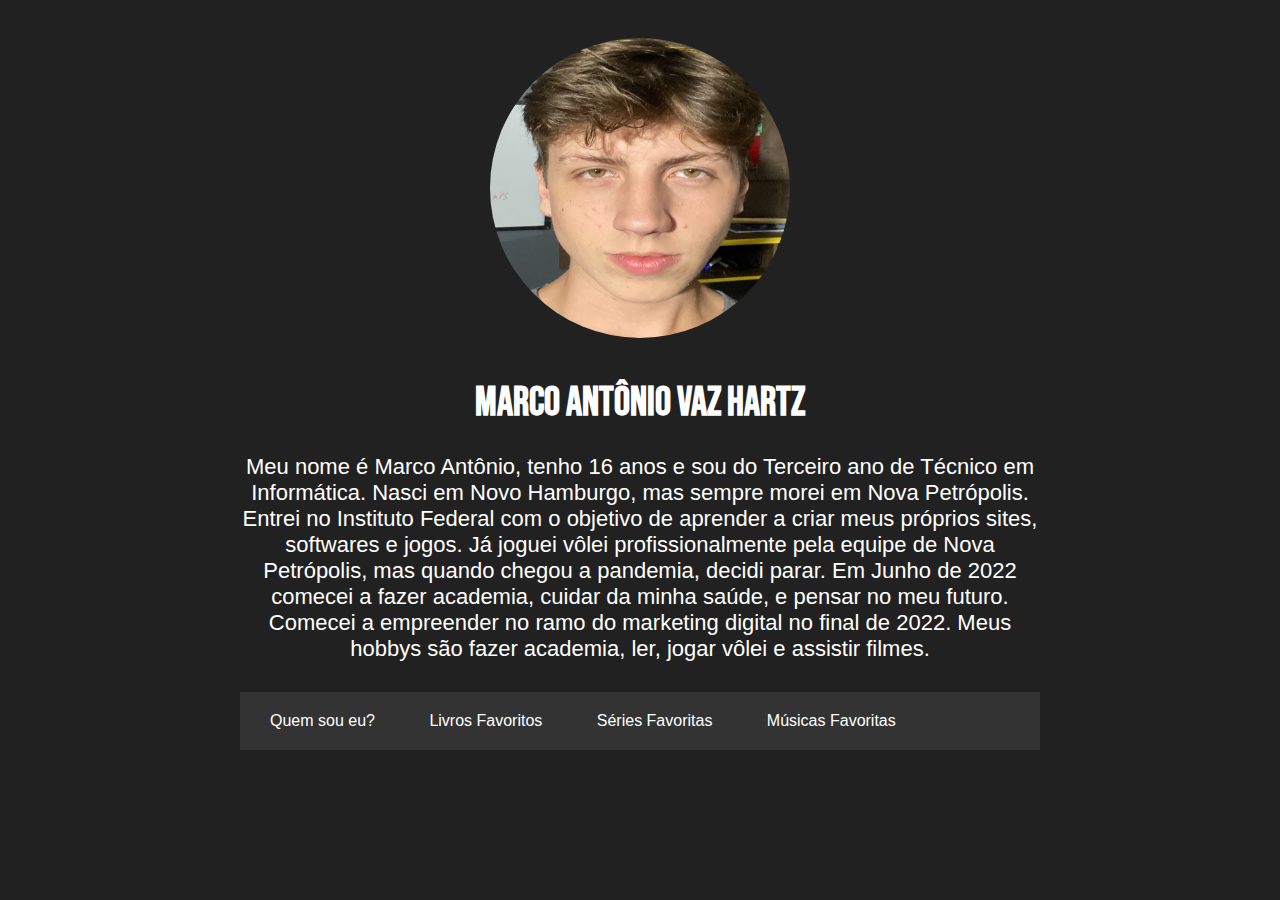
<file: index.html>
<!DOCTYPE html>
<html lang="pt-br">
<head>
    <meta charset="UTF-8">
    <meta name="viewport" content="width=device-width, initial-scale=1.0">
    <title>Quem sou Eu</title>
    <link rel="shortcut icon" type="image/jpg" href="M branco.jpg"/>
    <link rel="stylesheet" href="style.css">
    <link rel="preconnect" href="https://fonts.googleapis.com">
    <link rel="preconnect" href="https://fonts.gstatic.com" crossorigin>
    <link href="https://fonts.googleapis.com/css2?family=Bebas+Neue&display=swap" rel="stylesheet">
    
</head>
<body>
<div class="container">
    <div class="avatar-container">
        <img src="avatar.jpg" alt="Avatar">
        <div class="info">
            <h1>Marco Antônio Vaz Hartz</h1>
            <p>Meu nome é Marco Antônio, tenho 16 anos e sou do Terceiro ano de Técnico em Informática. 

                Nasci em Novo Hamburgo, mas sempre morei em Nova Petrópolis. 
                
                Entrei no Instituto Federal com o objetivo de aprender a criar meus próprios sites, softwares e jogos. 
                
                Já joguei vôlei profissionalmente pela equipe de Nova Petrópolis, mas quando chegou a pandemia, decidi parar. Em Junho de 2022 comecei a fazer academia, cuidar da minha saúde, e pensar no meu futuro.
                
                Comecei a empreender no ramo do marketing digital no final de 2022. 
                
                Meus hobbys são fazer academia, ler, jogar vôlei e assistir filmes.        
            </div>
    </div>
    <nav class="navbar">
        <ul class="menu-items">
            <li><a href="index.html">Quem sou eu?</a></li>
            <li><a href="livros-favoritos.html">Livros Favoritos</a></li>
            <li><a href="series-favoritas.html">Séries Favoritas</a></li>
            <li><a href="musicas-favoritas.html">Músicas Favoritas</a></li>
        </ul>
    </nav>
</div>
</body>
</html>
</file>
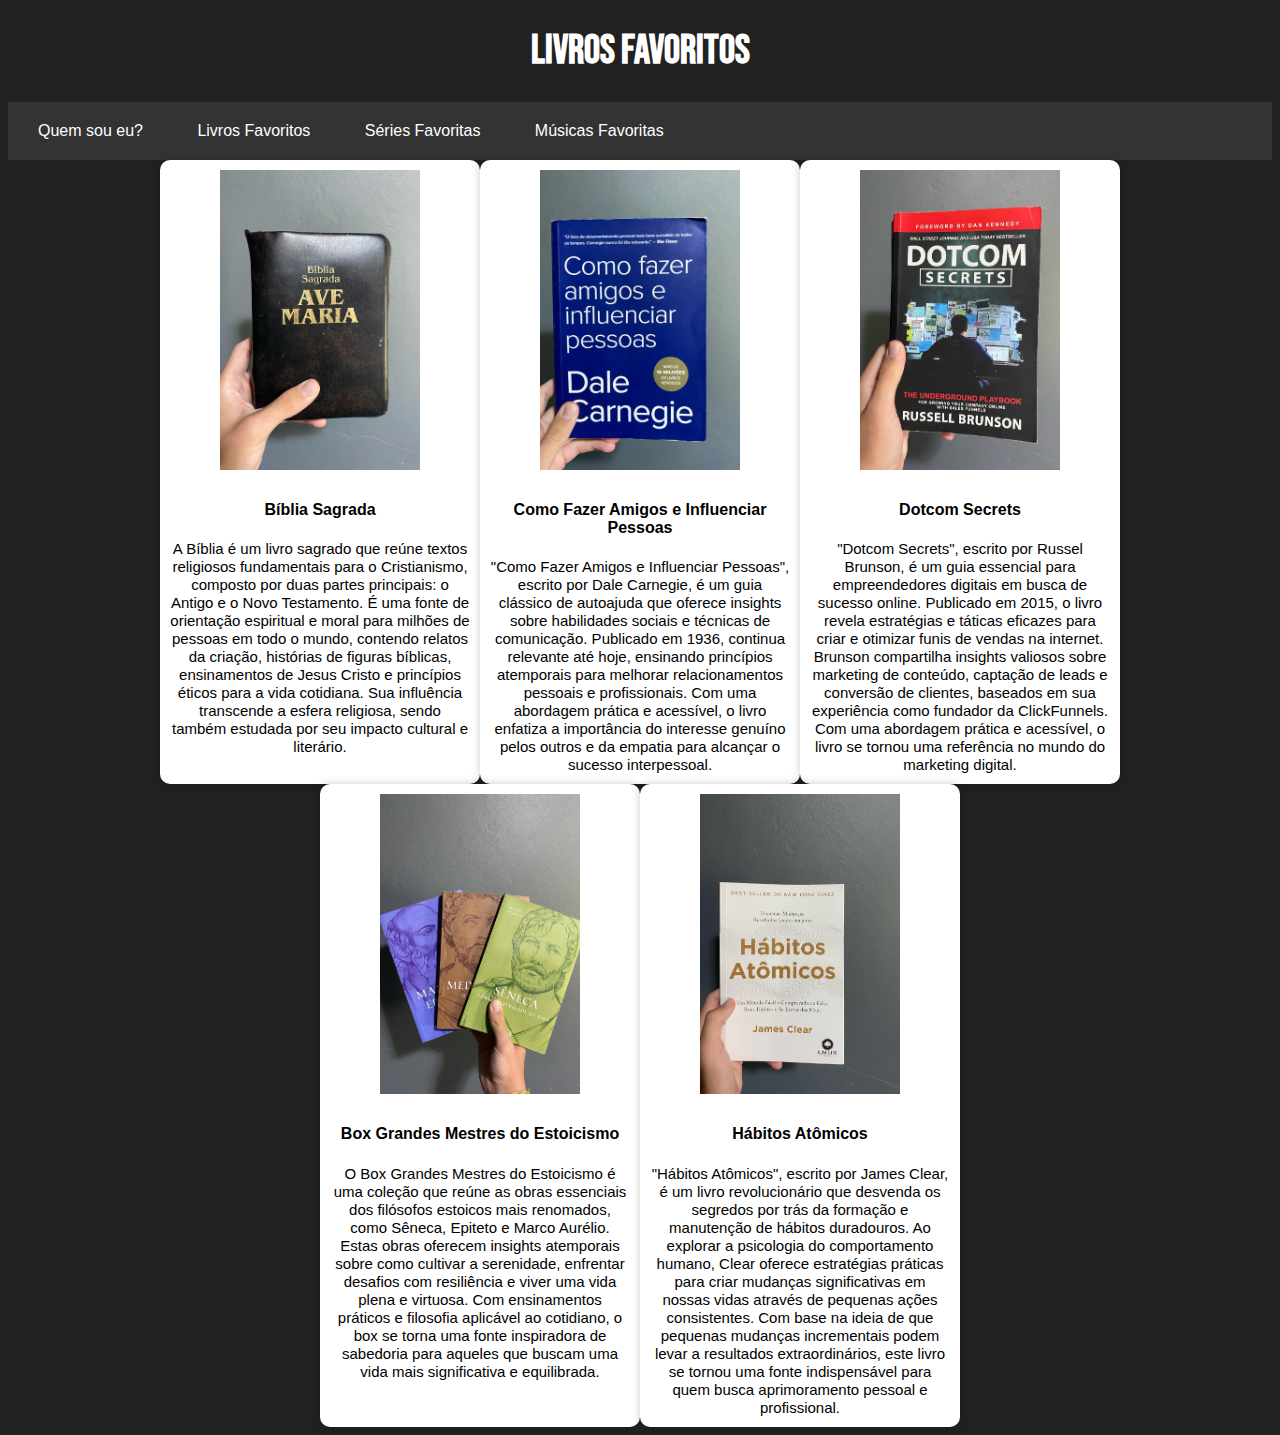
<file: livros-favoritos.html>
<!DOCTYPE html>
<html>
<head>
    <title>Livros Favoritos</title>
    <link rel="stylesheet" href="style.css">
    <link rel="shortcut icon" type="image/jpg" href="book (1).png"/>
    <link rel="preconnect" href="https://fonts.googleapis.com">
    <link rel="preconnect" href="https://fonts.gstatic.com" crossorigin>
    <link href="https://fonts.googleapis.com/css2?family=Bebas+Neue&display=swap" rel="stylesheet">
</head>
<body>
    <h1>Livros Favoritos</h1>
    <nav class="navbar">
        <ul class="menu-items">
            <li><a href="index.html">Quem sou eu?</a></li>
            <li><a href="livros-favoritos.html">Livros Favoritos</a></li>
            <li><a href="series-favoritas.html">Séries Favoritas</a></li>
            <li><a href="musicas-favoritas.html">Músicas Favoritas</a></li>
        </ul>
    </nav>
    <div class="livros-container">
        <div class="livro">
            <img src="livro-biblia.jpg" alt="Livro 1">
            <div class="info">
                <h4 class="title">Bíblia Sagrada</h4>
                <p2 class="description">
                    A Bíblia é um livro sagrado que reúne textos religiosos fundamentais para o Cristianismo, 
                    composto por duas partes principais: o Antigo e o Novo Testamento. É uma fonte de orientação espiritual e 
                    moral para milhões de pessoas em todo o mundo, contendo relatos da criação, histórias de figuras bíblicas, 
                    ensinamentos de Jesus Cristo e princípios éticos para a vida cotidiana. Sua influência transcende a esfera religiosa, 
                    sendo também estudada por seu impacto cultural e literário.
                </p2>
            </div>
        </div>
        <div class="livro">
            <img src="livro-comofazer.jpg" alt="Livro 2">
            <div class="info">
                <h4 class="title">Como Fazer Amigos e Influenciar Pessoas</h4>
                <p2 class="description">
                    "Como Fazer Amigos e Influenciar Pessoas", escrito por Dale Carnegie, 
                    é um guia clássico de autoajuda que oferece insights sobre habilidades sociais e técnicas de comunicação. 
                    Publicado em 1936, continua relevante até hoje, ensinando princípios atemporais para melhorar relacionamentos pessoais e profissionais. 
                    Com uma abordagem prática e acessível, o livro enfatiza a importância do interesse genuíno pelos outros e 
                    da empatia para alcançar o sucesso interpessoal.
                </p2>
            </div>
        </div>
        <div class="livro">
            <img src="livro-dotcom.jpg" alt="Livro 3">
            <div class="info">
                <h4 class="title">Dotcom Secrets</h4>
                <p2 class="description">
                    "Dotcom Secrets", escrito por Russel Brunson, é um guia essencial para empreendedores digitais em busca de sucesso online. 
                    Publicado em 2015, o livro revela estratégias e táticas eficazes para criar e otimizar funis de vendas na internet. 
                    Brunson compartilha insights valiosos sobre marketing de conteúdo, captação de leads e conversão de clientes, 
                    baseados em sua experiência como fundador da ClickFunnels. Com uma abordagem prática e acessível, 
                    o livro se tornou uma referência no mundo do marketing digital.
                </p2>
            </div>
        </div>
        <div class="livro">
            <img src="livro-estoicismo.jpg" alt="Livro 4">
            <div class="info">
                <h4 class="title">Box Grandes Mestres do Estoicismo</h4>
                <p2 class="description">
                    O Box Grandes Mestres do Estoicismo é uma coleção que reúne as obras essenciais dos filósofos estoicos mais renomados, 
                    como Sêneca, Epiteto e Marco Aurélio. Estas obras oferecem insights atemporais sobre como cultivar a serenidade, 
                    enfrentar desafios com resiliência e viver uma vida plena e virtuosa. Com ensinamentos práticos e filosofia aplicável ao cotidiano, 
                    o box se torna uma fonte inspiradora de sabedoria para aqueles que buscam uma vida mais significativa e equilibrada.
                </p2>
            </div>
        </div>
        <div class="livro">
            <img src="livro-habitosatomicos.jpg" alt="Livro 5">
            <div class="info">
                <h4 class="title">Hábitos Atômicos</h4>
                <p2 class="description">
                    "Hábitos Atômicos", escrito por James Clear, é um livro revolucionário que desvenda os segredos por trás da formação e manutenção de hábitos duradouros. 
                    Ao explorar a psicologia do comportamento humano, Clear oferece estratégias práticas para criar mudanças significativas em nossas vidas através 
                    de pequenas ações consistentes. Com base na ideia de que pequenas mudanças incrementais podem levar a resultados extraordinários, este livro 
                    se tornou uma fonte indispensável para quem busca aprimoramento pessoal e profissional.
                </p2>
            </div>
            
        </div>
    </div>
</body>
</html>
</file>
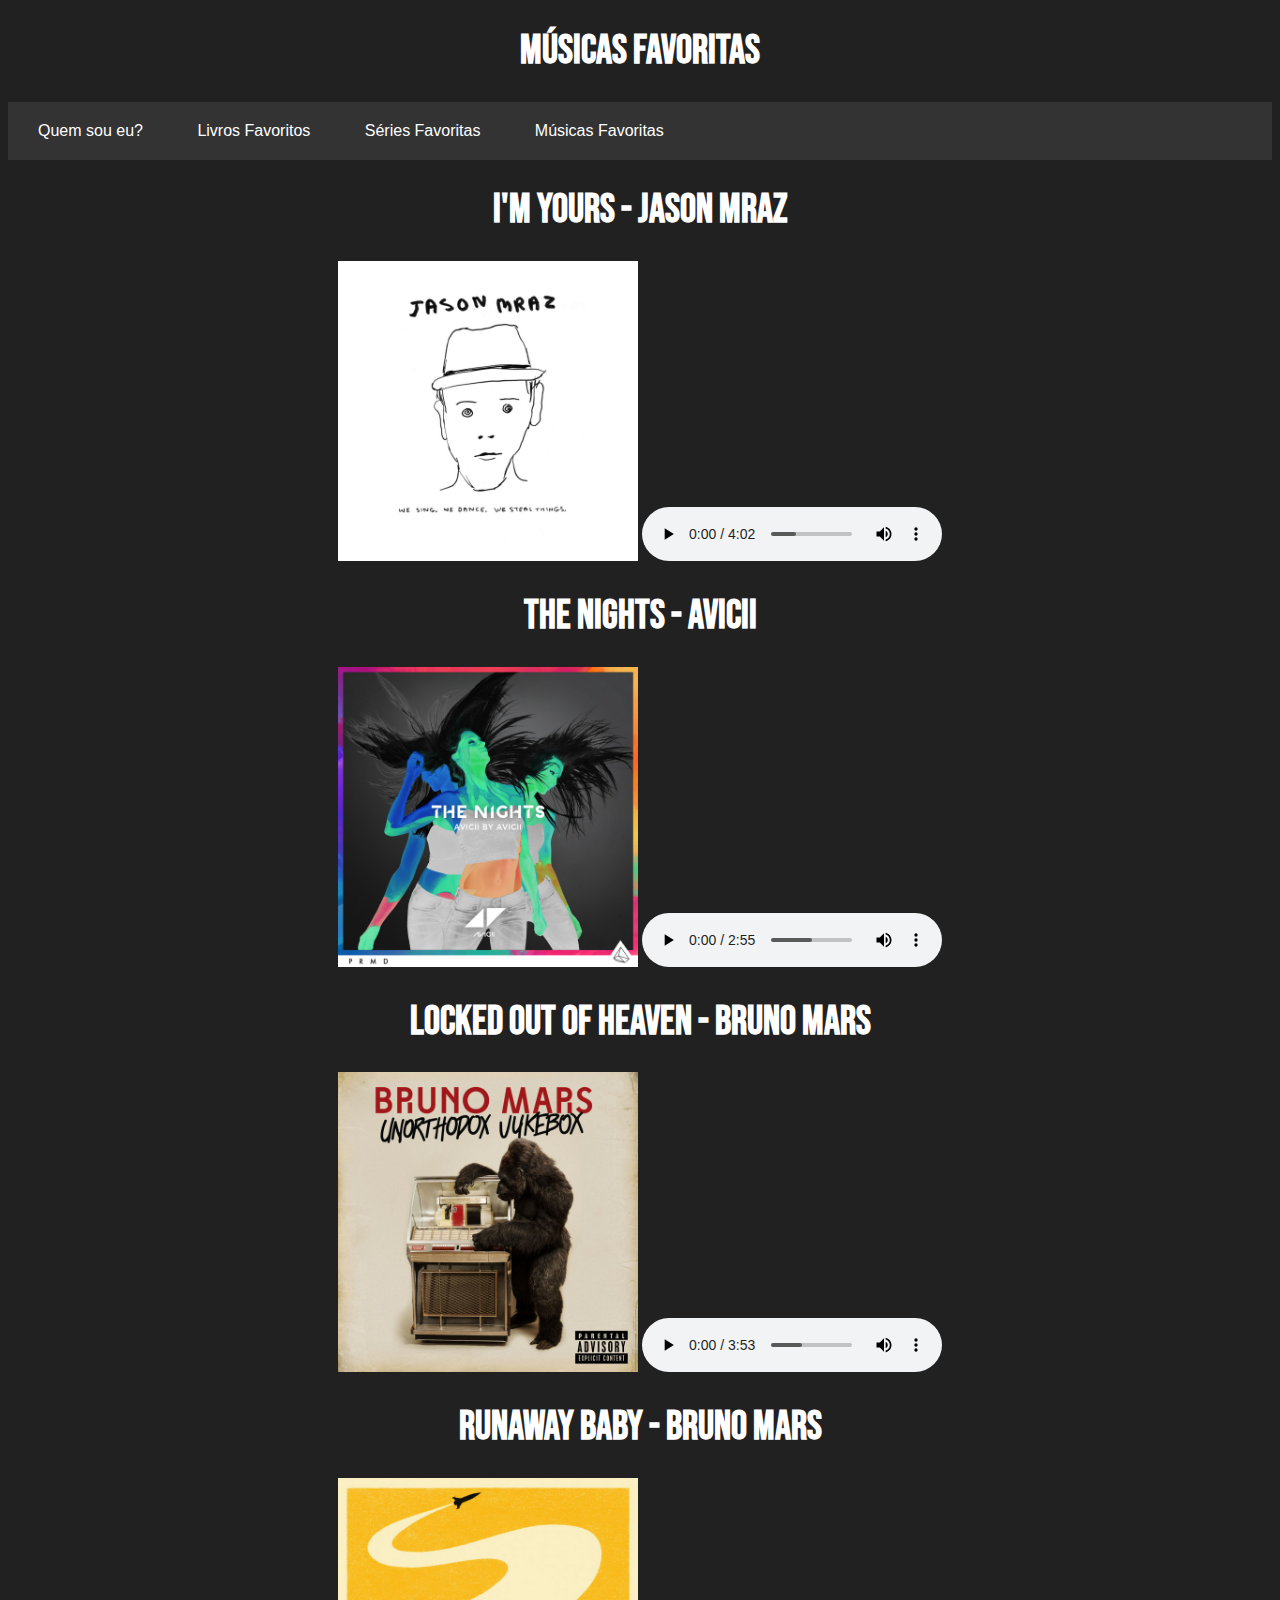
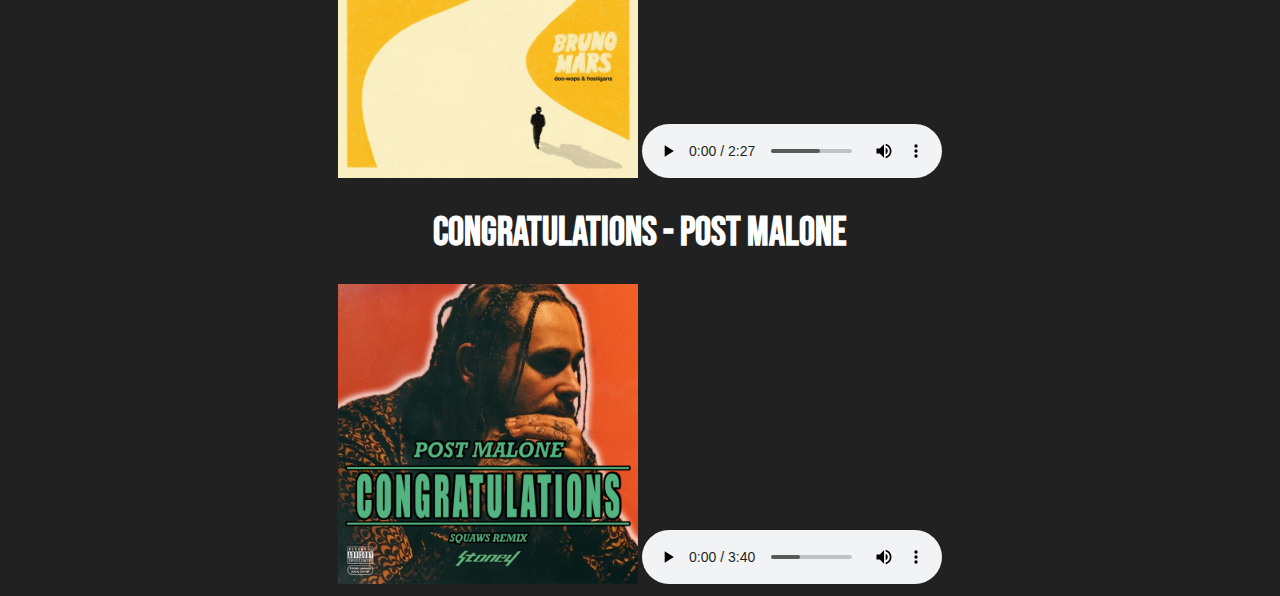
<file: musicas-favoritas.html>
<!DOCTYPE html>
<html>
<head>
    <title>Músicas Favoritas</title>
    <link rel="stylesheet" href="style.css">
    <link rel="shortcut icon" type="image/jpg" href="music-note.png"/>
    <link rel="preconnect" href="https://fonts.googleapis.com">
    <link rel="preconnect" href="https://fonts.gstatic.com" crossorigin>
    <link href="https://fonts.googleapis.com/css2?family=Bebas+Neue&display=swap" rel="stylesheet">
</head>
<body>
    <h1>Músicas Favoritas</h1>
    <nav class="navbar">
        <ul class="menu-items">
            <li><a href="index.html">Quem sou eu?</a></li>
            <li><a href="livros-favoritos.html">Livros Favoritos</a></li>
            <li><a href="series-favoritas.html">Séries Favoritas</a></li>
            <li><a href="musicas-favoritas.html">Músicas Favoritas</a></li>
        </ul>
    </nav>
    </div>
<div class="musica">
    <h1> I'm yours - Jason Mraz</h1>
    <img src="imyoursimg.jpeg" alt="">
    <audio controls>
        <source src="imyours.mp3">
    </audio>
    

    <h1>The Nights - Avicii</h1>
    <img src="nightsimg.jpeg" alt="">
    <audio controls>
        <source src="thenights.mp3">
    </audio>
    

    <h1> Locked Out of Heaven - Bruno Mars</h1>
    <img src="lockedout.jpeg" alt="">
    <audio controls>
        <source src="lockedoutofhaven.mp3">
    </audio>
    

    <h1> Runaway Baby - Bruno Mars</h1>
    <img src="runawayimg.jpeg" alt="">
    <audio controls>
        <source src="runaway.mp3">
    </audio>

    <h1> Congratulations - Post Malone</h1>
    <img src="congratulationsimg.jpeg" widalt="">
    <audio controls>
        <source src="congratulations.mp3">
    </audio>
    
</div>
    
</body>
</html>
</file>
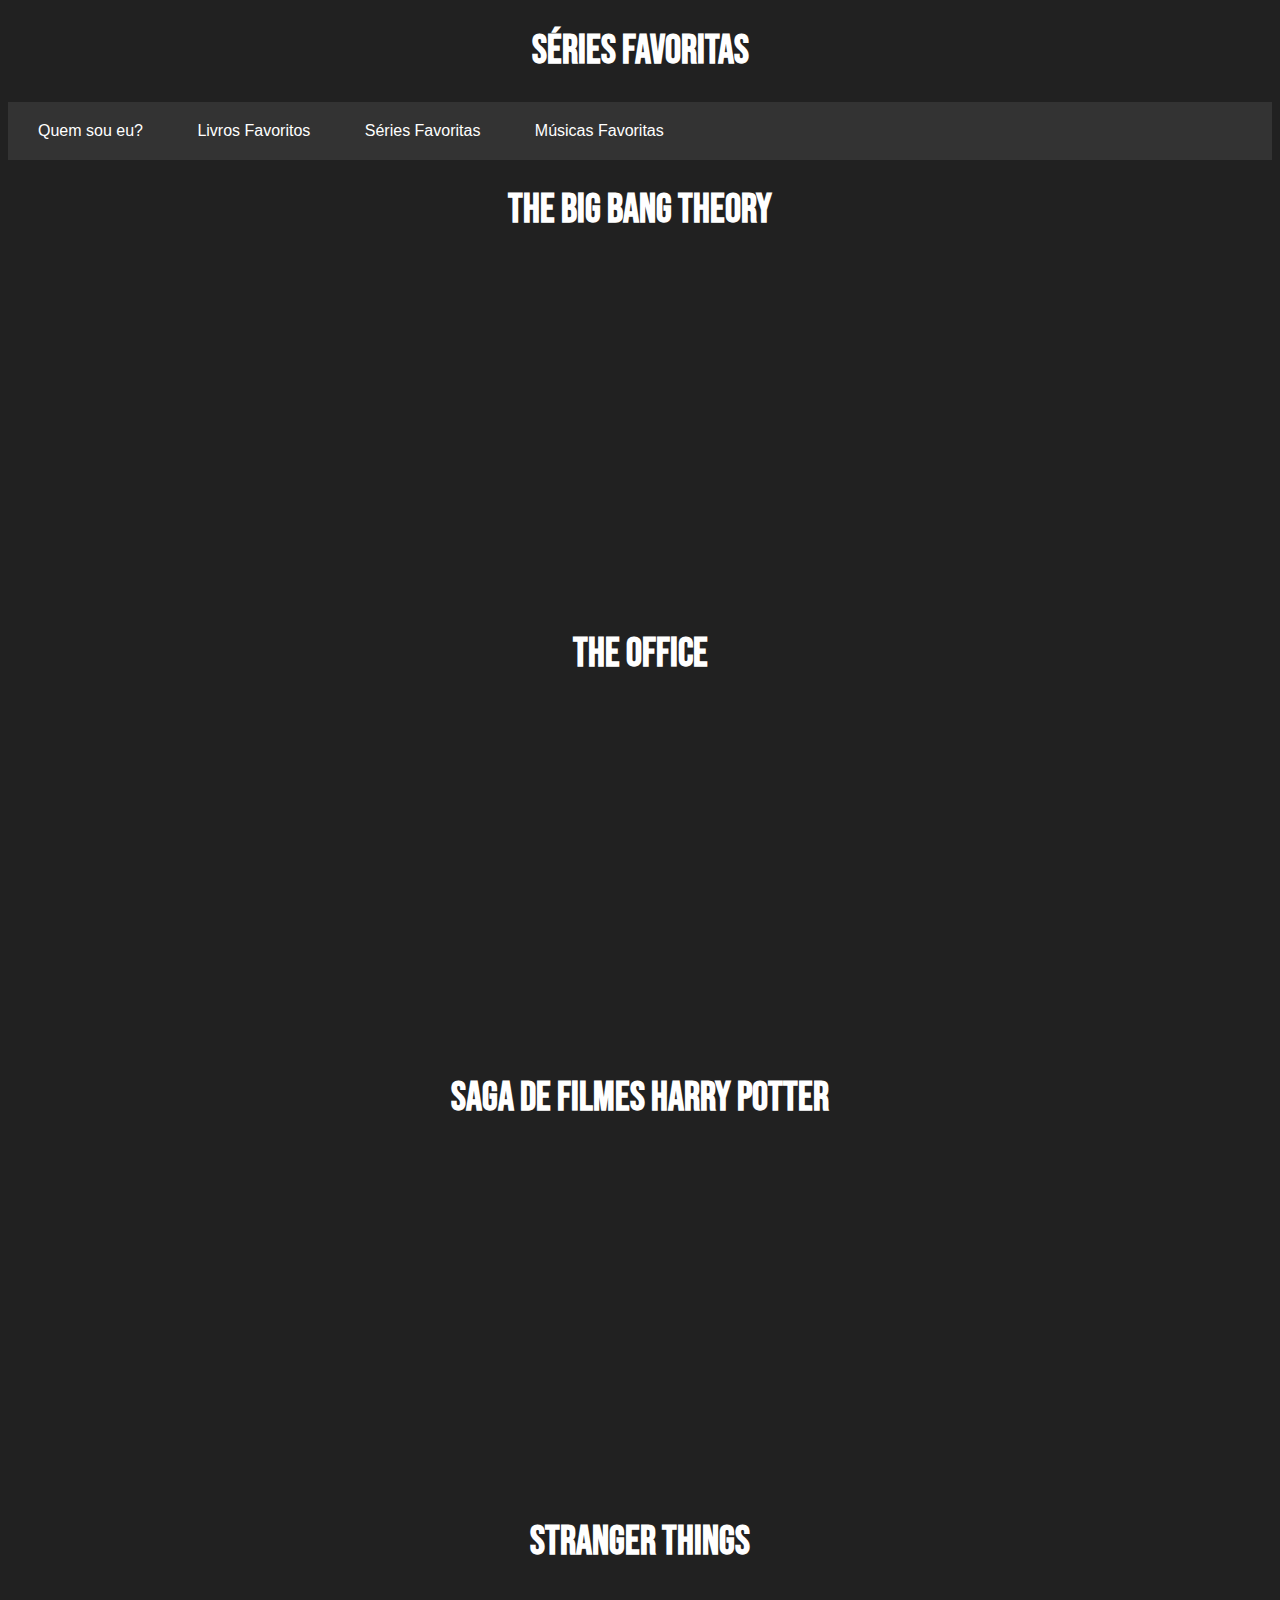
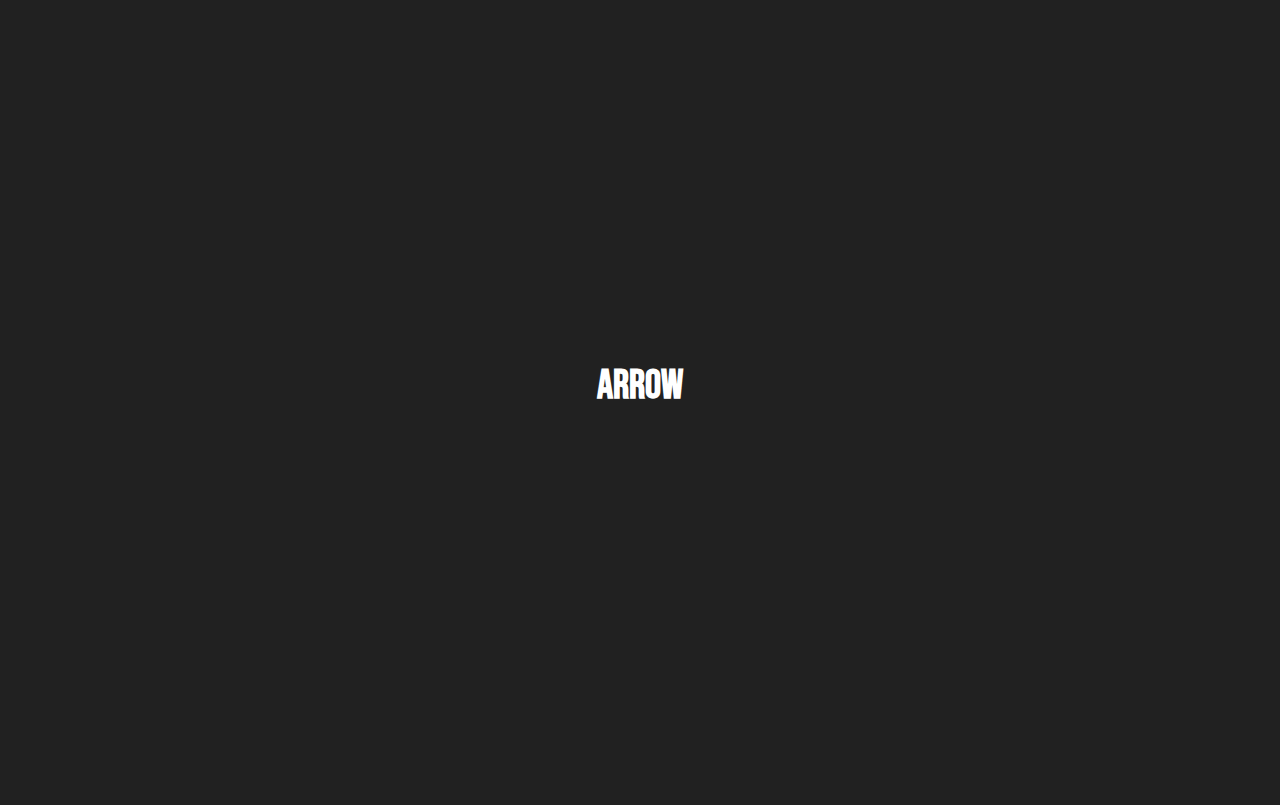
<file: series-favoritas.html>
<!DOCTYPE html>
<html>
<head>
    <title>Séries Favoritas</title>
    <link rel="stylesheet" href="style.css">
    <link rel="shortcut icon" type="image/jpg" href="tv-monitor.png"/>
    <link rel="preconnect" href="https://fonts.googleapis.com">
    <link rel="preconnect" href="https://fonts.gstatic.com" crossorigin>
    <link href="https://fonts.googleapis.com/css2?family=Bebas+Neue&display=swap" rel="stylesheet">
</head>
<body>
    <h1>Séries Favoritas</h1>
    <nav class="navbar">
        <ul class="menu-items">
            <li><a href="index.html">Quem sou eu?</a></li>
            <li><a href="livros-favoritos.html">Livros Favoritos</a></li>
            <li><a href="series-favoritas.html">Séries Favoritas</a></li>
            <li><a href="musicas-favoritas.html">Músicas Favoritas</a></li>
        </ul>
    </nav>
    <div class="filmes-container">

        <div class="trailer">
            <h1 class="title">The Big Bang Theory</h1>
            <iframe width="560" height="315" src="https://www.youtube.com/embed/WBb3fojgW0Q?si=H5SXt_HjzjSdccHG" title="YouTube video player" frameborder="0" allow="accelerometer; autoplay; clipboard-write; encrypted-media; gyroscope; picture-in-picture; web-share" referrerpolicy="strict-origin-when-cross-origin" allowfullscreen></iframe>
        </div>
        <div class="trailer">
            <h1 class="title">The Office</h1>
            <iframe width="560" height="315" src="https://www.youtube.com/embed/tNcDHWpselE?si=HsslOnQPUGsBdwPH" title="YouTube video player" frameborder="0" allow="accelerometer; autoplay; clipboard-write; encrypted-media; gyroscope; picture-in-picture; web-share" referrerpolicy="strict-origin-when-cross-origin" allowfullscreen></iframe>
        </div>

        <div class="trailer">
            <h1 class="title">Saga de Filmes Harry Potter</h1>
            <iframe width="560" height="315" src="https://www.youtube.com/embed/VyHV0BRtdxo?si=iu-vnWfQy5f8sFeu" title="YouTube video player" frameborder="0" allow="accelerometer; autoplay; clipboard-write; encrypted-media; gyroscope; picture-in-picture; web-share" referrerpolicy="strict-origin-when-cross-origin" allowfullscreen></iframe>
        </div>
        <div class="trailer">
            <h1 class="title">Stranger Things</h1>
            <iframe width="560" height="315" src="https://www.youtube.com/embed/mnd7sFt5c3A?si=gYPNczuDdFVbgo9O" title="YouTube video player" frameborder="0" allow="accelerometer; autoplay; clipboard-write; encrypted-media; gyroscope; picture-in-picture; web-share" referrerpolicy="strict-origin-when-cross-origin" allowfullscreen></iframe>
            </div>
        </div>
        <div class="trailer">
            <h1 class="title">Arrow</h1>
            <iframe width="560" height="315" src="https://www.youtube.com/embed/ofzPONG8hDU?si=eSaKypOvcTlPMqTR" title="YouTube video player" frameborder="0" allow="accelerometer; autoplay; clipboard-write; encrypted-media; gyroscope; picture-in-picture; web-share" referrerpolicy="strict-origin-when-cross-origin" allowfullscreen></iframe>            <div class="info">
               
        </div>
    </div>
</body>
</html>
</file>
<file: style.css>
body {
    background-color: #212121;
    color: white;
    font-family: Arial, sans-serif;
}
.bebas-neue-regular {
    font-family: "Bebas Neue", sans-serif;
    font-weight: 400;
    font-style: normal;
  }
  
h1{
    font-family: "Bebas Neue";
    font-size: 40px;
    font-weight: bold;
    text-align: center;
}


p{
    font-size: 22px;
    margin-bottom: 30px;
    text-align: center;
}

.trailer{
    text-align: center;
    margin-bottom: 50px;
}

.container {
    max-width: 800px;
    margin: 0 auto;
    padding: 20px;
}

.avatar-container {
    text-align: center;
    
}

.avatar-container img {
    width: 300px;
    height: 300px;
    border-radius: 50%;
    margin-top: 10px;
    margin-bottom: 10px;
    
}

.info {
    text-align: center;
}

.navbar {
    background-color: #333;
    padding: 10px;
}

.menu-items {
    list-style-type: none;
    margin: 0;
    padding: 0;
}

.menu-items li {
    display: inline-block;
    margin-right: 10px;
}

.menu-items li a {
    display: block;
    padding: 10px 20px;
    text-decoration: none;
    color: #fff;
    border-radius: 5px; 
}

.menu-items li a:hover {
    background-color: #001f3f; 
    color: #fff; 
}
.livros-container {
    display: flex;
    flex-wrap: wrap;
    justify-content: center;
}

.livro {
    background-color: white;
    border-radius: 10px;
    width: 300px;
    padding: 10px;
    box-shadow: 0px 0px 10px rgba(0, 0, 0, 0.2);
    display: flex;
    flex-direction: column;
    align-items: center;
    gap: 10px;
    color: black;
}

p2{
    font-size: 15px;
}
p3{
    font-size: 20px;
}


.livro img {
    width: 200px;
    height: 300px;
    object-fit: cover;
}

.musicas-container {
    text-align: center;
}

.musica img{
    width: 300px;
    height: 300px;
    object-fit: cover;
}

.musica {
    text-align: center;
}
</file>
